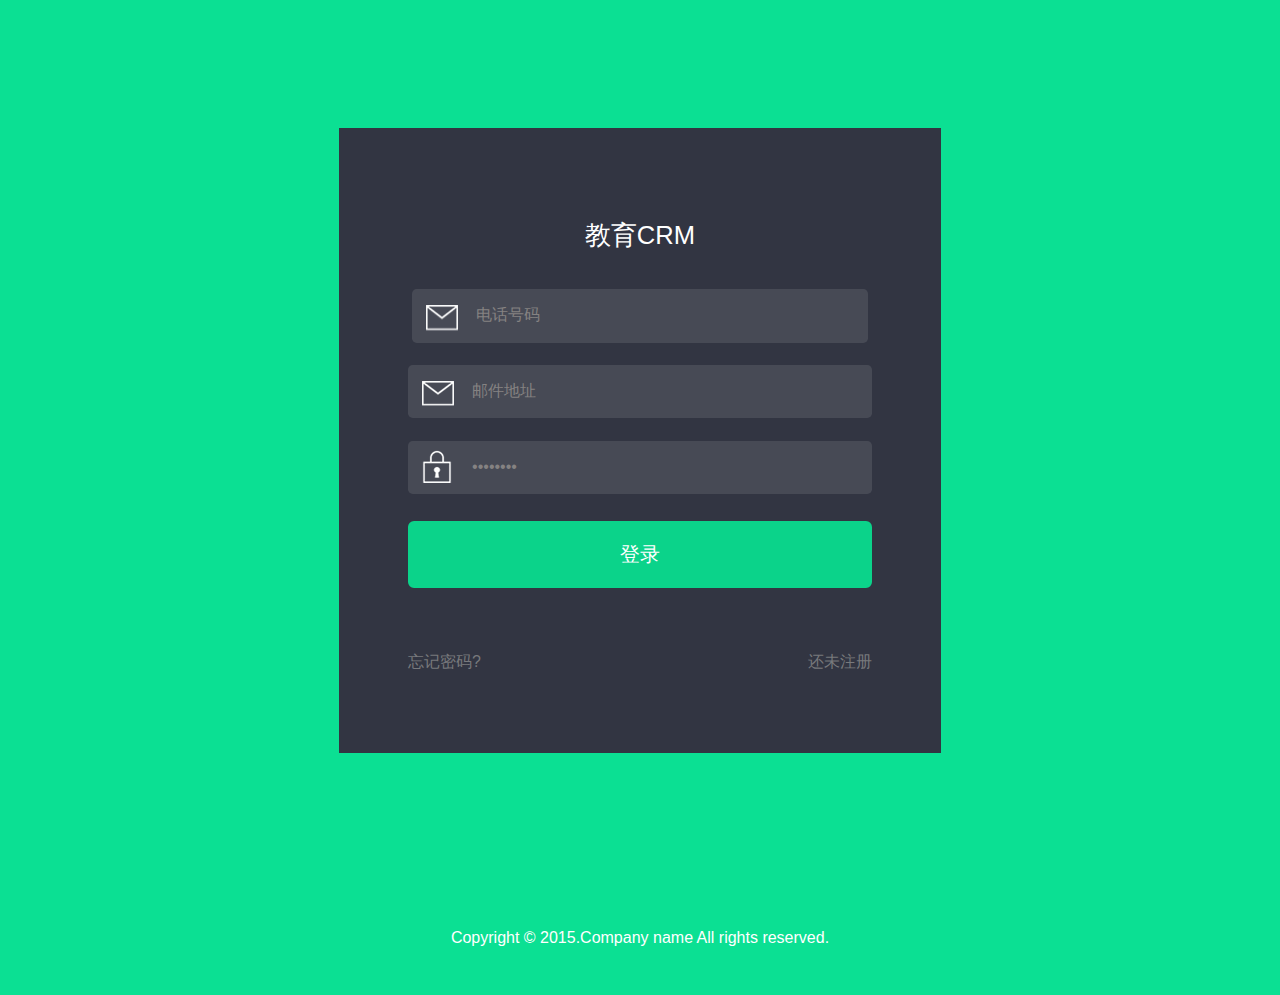
<file: ResponsiveLogin/index.html>
<!DOCTYPE html>
<html>
<head>
<title>教育CRM</title>
<link href="css/style.css" rel='stylesheet' type='text/css' />
<meta name="viewport" content="width=device-width, initial-scale=1">
<meta http-equiv="Content-Type" content="text/html; charset=utf-8" />
<meta name="keywords" content="App Loction Form,Login Forms,Sign up Forms,Registration Forms,News latter Forms,Elements"./>
<script type="application/x-javascript"> addEventListener("load", function() { setTimeout(hideURLbar, 0); }, false); function hideURLbar(){ window.scrollTo(0,1); } </script>
</script>
<!--webfonts-->

<!--//webfonts-->
</head>
<body>
	 
		<div class="app-location">
			<h2>教育CRM</h2>
			
			<!--div class="location"><img src="images/location.png" class="img-responsive" alt="" /></div-->
			<form>
                <input type="tel"   value="电话号码" onFocus="this.value = '';" onBlur="if (this.value == '') {this.value = '电话号码';}" >
				<input type="text" class="text" value="邮件地址" onFocus="this.value = '';" onBlur="if (this.value == '') {this.value = '邮件地址';}" >
				<input type="password" value="Password" onFocus="this.value = '';" onBlur="if (this.value == '') {this.value = 'Password';}">
				<div class="submit"><input type="submit" onClick="myFunction()" value="登录" ></div>
				<div class="clear"></div>
				<div class="new">
					<h3><a href="#">忘记密码?</a></h3>
					<h4><a href="#">还未注册</a></h4>
					<div class="clear"></div>
				</div>
			</form>
		</div>
	<!--start-copyright-->
   		<div class="copy-right">
				<p>Copyright &copy; 2015.Company name All rights reserved.</p>
		</div>
	<!--//end-copyright-->
</body>
</html>
</file>
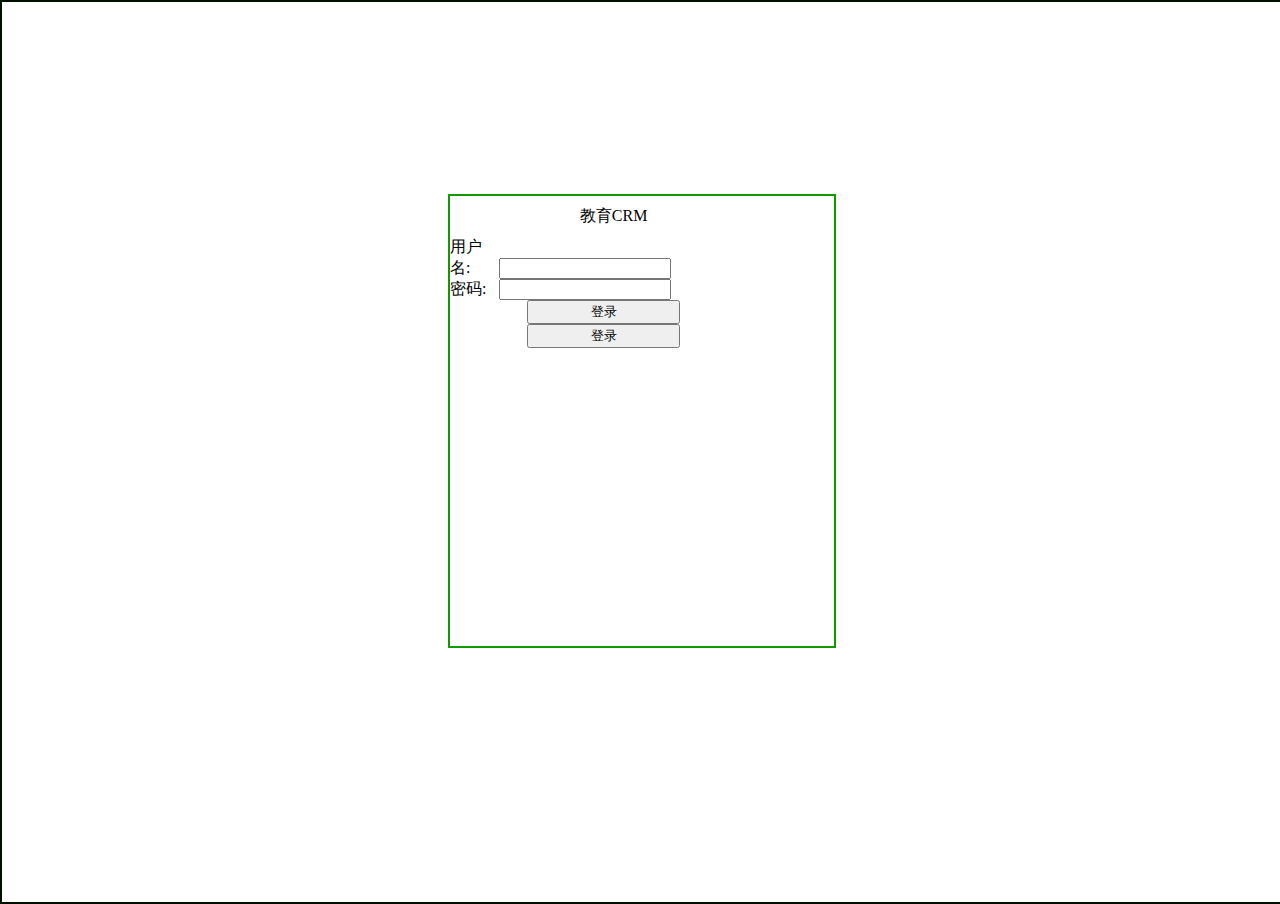
<file: loginform/loginpage.html>
<html><head>
  <meta charset="utf-8">
  <meta http-equiv="X-UA-Compatible" content="IE=edge,chrome=1">
 <meta name="viewport" content="width=device-width, initial-scale=1">
<meta http-equiv="Content-Type" content="text/html; charset=utf-8" />
  <title>Login</title>
  <style>
   .three{             
         position:fixed;                 
         height:160px;             
         top:0;
         right:0;
         bottom:0;
         left:0;
         margin:auto;  
         background:pink;
   }

  .hvmiddle
  {
     width: 50% ;
     height: 200px;
     margin:  25% auto;
     border:2px solid #f00;
  }
html, body {
height: 100%;
width: 100%;
margin: 0;
padding:0;
}

.logindiv{ 
   width:400px;  
   height:200px;  
   position:absolute;  
   left:50%;  
   top:50%;  
   margin:-100px 0 0 -200px ;
   border:2px solid #190;
} 
.logintitle
{
  height:30%; 
  text-align: center;
}
.loginform
{
  height:70%
}

.loginitem
{
height:40%
}

.logindiv2{ 
   width:30%;  
   height:50%;
   margin:15% auto ;
   border:2px solid #190;
} 

.logintitle2
{
  width:80%; 
  text-align: center;
  margin: 10px
}
.loginform2
{
  width:80%; 
}

.loginitem2
{
   width:80%; 
}

  </style>
 </head>
<body  style="border:2px solid #010;overflow:hidden;height:100%">
   
  <div  class="logindiv2">
    <!--div class= 'hvmiddle' -->
	    <div class="logintitle2" >
	       <span>教育CRM</span>
	    </div>
	    <div class="loginform2"   >
	       <form>
		  <div class="loginitem2"   > 
		      <span style="display: inline-block ; width:20%"><label>用户名:</label> </span><input type='tel' style="width:70%;margin-left:auto"  /> 
		  </div>
		  <div  class="loginitem2" > 
		      <span style="display: inline-block ; width:20%"><label>密码:</label> </span><input type='tel' style="width:70%;margin-left:auto" /> 
		  </div>
		  <div   > 
                    <input style="width:50%;margin-left:25%" type="submit" name="Submit" value="登录">

		  </div>

		  <div   > 
                    <input style="width:50%;margin-left:25%" type="submit" name="Submit" value="登录">

		  </div>
	       </form>
	    </div>
    <!--/div-->
  </div>
  
</body>
</html>
</file>
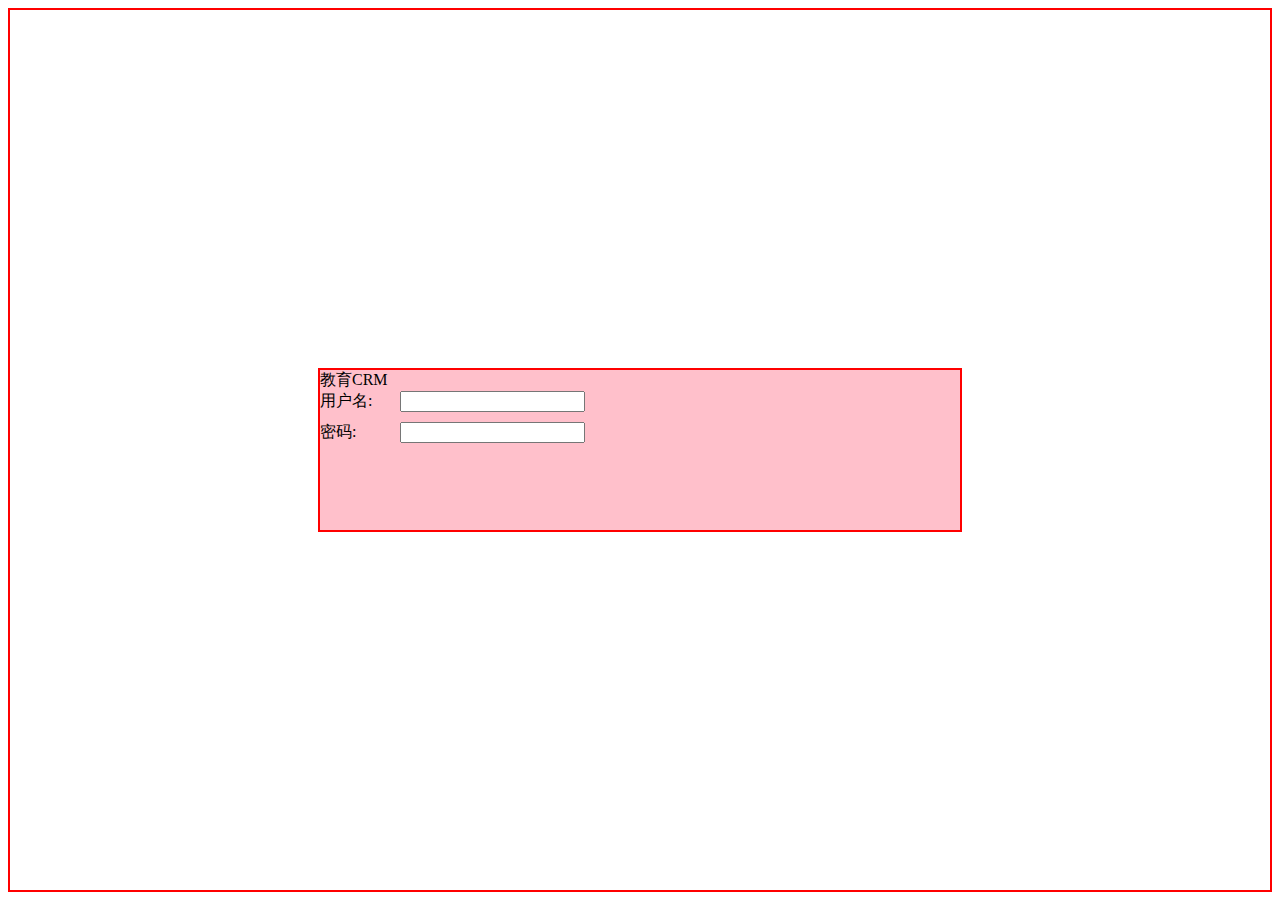
<file: htmlcss/loginform/loginpage.html>
<html><head>
  <meta charset="utf-8">
  <meta http-equiv="X-UA-Compatible" content="IE=edge,chrome=1">
 
  <title>Login</title>
  <style>
   .three{             position:fixed;                 height:160px;             top:0;             right:0;             bottom:0;             left:0;             margin:auto;             background:pink;}

 
  </style>
 </head>
<body  style="border:2px solid #f00">
   
  <div class="three" style="width: 50% ;border:2px solid #f00;margin:auto">
    <div >
       教育CRM
    </div>
    <div >
       <form>
          <div> 
              <span style="display: inline-block ; width:70px"><label>用户名:</label> </span><input type='tel' style="margin-left:10px"  /> 
          </div>
          <div style="margin-top:10px" > 
              <span style="display: inline-block ; width:70px"><label>密码:</label> </span><input type='tel' style="margin-left:10px" /> 
          </div>
         
       </form>
    </div>
  </div>
  
</body>
</html>
</file>
<file: ResponsiveLogin/css/style.css>
/* reset */
html,body,div,span,applet,object,iframe,h1,h2,h3,h4,h5,h6,p,blockquote,pre,a,abbr,acronym,address,big,cite,code,del,dfn,em,img,ins,kbd,q,s,samp,small,strike,strong,sub,sup,tt,var,b,u,i,dl,dt,dd,ol,nav ul,nav li,fieldset,form,label,legend,table,caption,tbody,tfoot,thead,tr,th,td,article,aside,canvas,details,embed,figure,figcaption,footer,header,hgroup,menu,nav,output,ruby,section,summary,time,mark,audio,video{margin:0;padding:0;border:0;font-size:100%;font:inherit;vertical-align:baseline;}
article, aside, details, figcaption, figure,footer, header, hgroup, menu, nav, section {display: block;}
ol,ul{list-style:none;margin:0px;padding:0px;}
blockquote,q{quotes:none;}
blockquote:before,blockquote:after,q:before,q:after{content:'';content:none;}
table{border-collapse:collapse;border-spacing:0;}
/* start editing from here */
a{text-decoration:none;}
.txt-rt{text-align:right;}/* text align right */
.txt-lt{text-align:left;}/* text align left */
.txt-center{text-align:center;}/* text align center */
.float-rt{float:right;}/* float right */
.float-lt{float:left;}/* float left */
.clear{clear:both;}/* clear float */
.pos-relative{position:relative;}/* Position Relative */
.pos-absolute{position:absolute;}/* Position Absolute */
.vertical-base{	vertical-align:baseline;}/* vertical align baseline */
.vertical-top{	vertical-align:top;}/* vertical align top */
nav.vertical ul li{	display:block;}/* vertical menu */
nav.horizontal ul li{	display: inline-block;}/* horizontal menu */
img{max-width:100%;}
/*end reset*/
/****-----start-body----****/
body{
	background: #0BE093;
  font-family: 'Open Sans', sans-serif;
}
body a,form li,.submit input[type="submit"],.new h3 a,.new h4 a{
	transition: 0.1s all;
	-webkit-transition: 0.1s all;
	-moz-transition: 0.1s all;
	-o-transition: 0.1s all;
}
body h1 {
  color:#fff;
  text-align: center;
  padding: 1em 0;
  font-size: 2.9em;
}
.app-location h2{
  color: #fff;
  text-align: center;
  padding: 1em 0;
  font-size: 1.6em;
  font-weight: 300;
}
.app-location{
  width:28%;
  margin:10% auto;
    text-align: center;
    background: #323542;
    padding:4em;
}
.location {
  padding: 1em 0;
}
.line {
  position: relative;
}
.line span{
  position: absolute;
  top: 10%;
  left: 39%;
  background: #5b5c61;
  height: 1px;
  width: 20%;
}
form {
   padding: 0% 1%;
}
/*-----*/
.location img {
  margin: 2em 0;
}
.app-location input[type="text"],.app-location input[type="password"],.app-location input[type="tel"]{
  width: 81.2%;
  padding: 1.1em 1em 1.1em 4em;
  color: #858282;
  font-size: 16px;
  outline: none;
  background: #fff;
  font-weight: 500;
  border: none;
  font-family: 'Open Sans', sans-serif;
  border-radius: 0.3em;
  -o-border-radius: 0.3em;
  -moz-border-radius: 0.3em;
  -webkit- border-radius: 0.3em;
  margin:0.7em 0;
   background: url("../images/icons.png") no-repeat 14px 16px #474a55;
}
.app-location input[type="password"]{
  background: url("../images/icons.png") no-repeat 13px -61px #474a55;
}
.submit {
margin: 1em 0;
}
.app-location input[type="submit"]{
  font-size: 20px;
  font-weight: 300;
  color: #fff;
  cursor: pointer;
  outline: none;
  padding: 17px 15px;
  width:100%;
  border:3px solid #0bd38a;
  background: #0bd38a;
  border-radius: 0.3em;
  -o-border-radius: 0.3em;
  -webkit-border-radius: 0.3em;
  -moz-border-radius: 0.3em;
}
input[type="submit"]:hover{
  background:none;
  border: 3px solid #0bd38a;
  color: #0bd38a;

}
.new {
  margin: 4em 0 1em 0;
}
.new h3{
  float:left;
}
.new h3 a,.new h4 a{
  color:#78797C;
  font-weight: 400;
  font-size: 1em;
}
.new h3 a:hover,.new h4 a:hover{
  text-decoration: underline;
}
.new h4{
  float:right;
}
/*---------------*/
.copy-right {
  padding: 3em 1em;
}
.copy-right p {
	color: #fff;
	font-size: 1em;
	font-weight:400;
  margin: 0 auto;
  text-align: center;
}
.copy-right p a {
	  color: #323542;
}
.copy-right p a:hover {
	text-decoration: underline;
}
/*-----start-responsive-design------*/
@media (max-width:1440px){
  .app-location{
    width:30%;
  }
  .app-location input[type="text"],.app-location input[type="password"]{
    width: 82.2%;
  	
  }
}
@media (max-width:1366px){
  .app-location{
  width:34%;
}
.app-location input[type="text"], .app-location input[type="password"] {
  width: 82.7%;
  }
.line span{
  position: absolute;
  top:10%;
  left: 39%;
  background: #5b5c61;
  height: 1px;
  width: 20%;
}
body h1 {
  font-size: 2.6em;
}
  	
}
@media (max-width:1280px){
  .app-location {
  width: 37%;
  }
  
}
@media (max-width:1024px){
  .app-location {
  width: 47%;
}
 
}
@media (max-width:768px){
  body h1 {
  font-size: 2.4em;
  }
  .location img {
  margin: 2em 0;
  width: 59%;
}
.app-location h2 {
  padding: 0.8em 0;
  font-size: 1.6em;
}
.line span {
  top: 10%;
  left: 39%;
  height: 1px;
  width: 20%;
}
.app-location {
    width: 63%;

}
.copy-right {
  padding: 1em 1em;
}
 
}
@media (max-width:640px){
  body h1 {
  font-size: 2.1em;
}
 .app-location {
  width: 69%;
}
.app-location input[type="text"], .app-location input[type="password"] {
  width: 81%;
}
}
@media (max-width:480px){
  
  .app-location {
  width: 90%;
  padding: 2em 1em 1em 1em;
}
  .copy-right p {
    font-size: 0.9em;
  }
  .new h3 a, .new h4 a {
  font-size: 0.9em;
  }
  form {
  width: 82%;
  margin: 0 auto;
}
.app-location input[type="text"], .app-location input[type="password"] {
  width: 76.8%;
  margin: 0.4em 0;
}
}
@media (max-width:320px){
  .app-location {
  width: 87%;
  padding: 2em 1em 1em 1em;
}
  body h1 {
  font-size: 1.5em;
}
.copy-right p {
  font-size: 0.85em;
  line-height: 1.7em;
}
.app-location input[type="text"], .app-location input[type="password"] {
  width:68%;
  padding: 1em 1em 1em 4em;
  font-size: 15px;
  background: url("../images/icons.png") no-repeat 14px 17px #474a55;
  background-size: 11%;
}
.app-location input[type="password"] {
  background: url("../images/icons.png") no-repeat 14px -41px #474a55;
  background-size: 11%;
}
.app-location h2 {
  padding: 0.5em 0;
  font-size: 1.2em;
}
.new h3 a, .new h4 a {
  font-size: 0.75em;
}
.new {
  margin: 2em 0 1em 0;
}
.line span {
  top: 10%;
  left: 35%;
  height: 1px;
  width: 29%;
}
.submit {
  margin: 0.5em 0;
}
.app-location input[type="submit"] {
  font-size: 18px;
  padding: 11px 11px;
  }
  form {
  width: 87%;
  margin: 0 auto;
}
}
</file>
